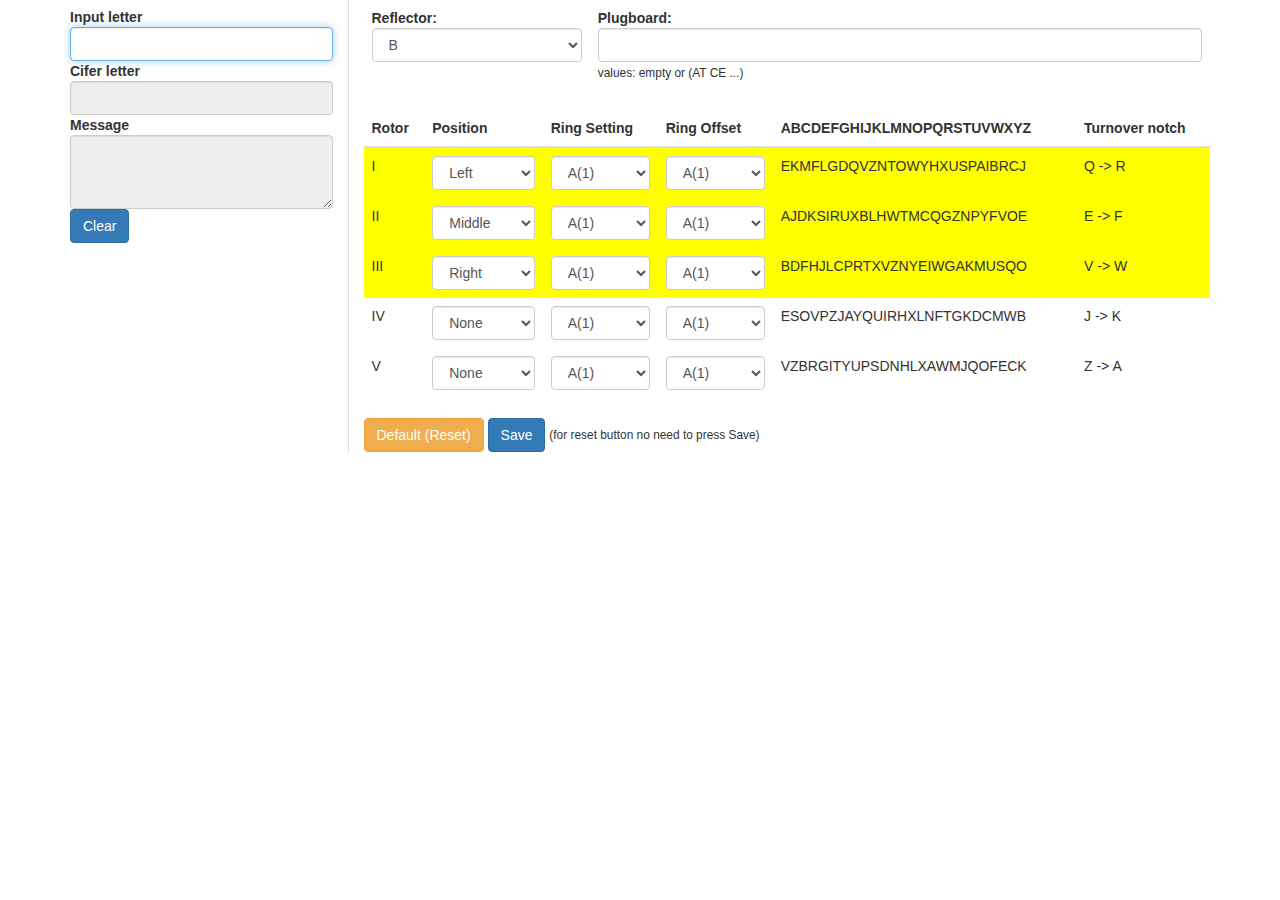
<file: hw1/index.html>
<!-- HW1 Software Security 338057227 Roma Chychkovych -->
<!DOCTYPE html>
<html>
<head>
<meta charset="utf-8"/>
<!--<meta http-equiv="refresh" content="1">-->
	<title>Enigma</title>
	    <link rel="stylesheet" href="css/bootstrap.min.css">
	    <link rel="stylesheet" href="css/jquery-ui.css">
    <link rel="stylesheet" href="css/style.css">
    <script src="js/jquery.min.js" type="text/javascript"></script>
    <script src="js/jquery-ui.js" type="text/javascript"></script>
</head>
<body>

<div class="shadow"></div>
<div class="modal text-center">
      <img src="img/enigma.jpg" class="img-fluid">
      <h3 class="error_text">This error text</h3>
      <button class="btn btn-warning closeModal">Close</button>
</div>

<div class="container">
	<div class="row">

		<div class="col-lg-3">
		<div class="marg"></div>
		<b>Input letter</b>
		 <input class="form-control" id="plainttext">

		 <b>Cifer letter</b>
		 <input disabled="" class="form-control" id="cifertext">

		 <b>Message</b>
		 <textarea readonly="true" class="form-control" id="message" rows="3"></textarea>
		 <button class="clear_btn btn btn-primary">Clear</button>

		 </div>

<div class="col-lg-9" style="border-left: 1px solid #ddd;">

<table class="table">
  <tbody id="putOther">
  	<tr>
  		<td><b>Reflector:</b> <select class="form-control"><option>B</option></select></td>
  		<td><b>Plugboard:</b> <input type="text" class="form-control" autocomplete="on" id="plugboard_setup" placeholder=""> <small>values: empty or (AT CE ...)</small></td>
  	</tr>
  </tbody>
</table> 

<table class="table">
  <thead>
    <tr>
      <th scope="col">Rotor</th>
      <th scope="col">Position</th>
      <th scope="col">Ring Setting</th>
      <th scope="col">Ring Offset</th>
      <th scope="col">ABCDEFGHIJKLMNOPQRSTUVWXYZ</th>
      <th scope="col">Turnover notch</th>
    </tr>
  </thead>
  <tbody id="putRotors">
  		<tr id="r1">
  			<td>I</td>
      <td><select class="form-control r_pos1 locking" id="1"><option value="0">None</option>
      <option value="1">Left</option>
      <option value="2">Middle</option>
      <option value="3">Right</option>
      </select></td>
      <td><select class="form-control r_set1">
      	<option value="1">A(1)</option>
      	<option value="2">B(2)</option>
      	<option value="3">C(3)</option>
      	<option value="4">D(4)</option>
      	<option value="5">E(5)</option>
      	<option value="6">F(6)</option>
      	<option value="7">G(7)</option>
      	<option value="8">H(8)</option>
      	<option value="9">I(9)</option>
      	<option value="10">J(10)</option>
      	<option value="11">K(11)</option>
      	<option value="12">L(12)</option>
      	<option value="13">M(13)</option>
      	<option value="14">N(14)</option>
      	<option value="15">O(15)</option>
      	<option value="16">P(16)</option>
      	<option value="17">Q(17)</option>
      	<option value="18">R(18)</option>
      	<option value="19">S(19)</option>
      	<option value="20">T(20)</option>
      	<option value="21">U(21)</option>
      	<option value="22">V(22)</option>
      	<option value="23">W(23)</option>
      	<option value="24">X(24)</option>
      	<option value="25">Y(25)</option>
      	<option value="26">Z(26)</option>
      </select></td>
      <td><select class="form-control r_off1">
      	<option value="1">A(1)</option>
            <option value="2">B(2)</option>
            <option value="3">C(3)</option>
            <option value="4">D(4)</option>
            <option value="5">E(5)</option>
            <option value="6">F(6)</option>
            <option value="7">G(7)</option>
            <option value="8">H(8)</option>
            <option value="9">I(9)</option>
            <option value="10">J(10)</option>
            <option value="11">K(11)</option>
            <option value="12">L(12)</option>
            <option value="13">M(13)</option>
            <option value="14">N(14)</option>
            <option value="15">O(15)</option>
            <option value="16">P(16)</option>
            <option value="17">Q(17)</option>
            <option value="18">R(18)</option>
            <option value="19">S(19)</option>
            <option value="20">T(20)</option>
            <option value="21">U(21)</option>
            <option value="22">V(22)</option>
            <option value="23">W(23)</option>
            <option value="24">X(24)</option>
            <option value="25">Y(25)</option>
            <option value="26">Z(26)</option>
      </select></td>
      <td>EKMFLGDQVZNTOWYHXUSPAIBRCJ</td>
      <td>Q -> R</td>
  		</tr>

  		<tr id="r2">
  			<td>II</td>
      <td><select class="form-control r_pos2 locking" id="2"><option value="0">None</option>
      <option value="1">Left</option>
      <option value="2">Middle</option>
      <option value="3">Right</option>
      </select></td>
      <td><select class="form-control r_set2">
      	<option value="1">A(1)</option>
            <option value="2">B(2)</option>
            <option value="3">C(3)</option>
            <option value="4">D(4)</option>
            <option value="5">E(5)</option>
            <option value="6">F(6)</option>
            <option value="7">G(7)</option>
            <option value="8">H(8)</option>
            <option value="9">I(9)</option>
            <option value="10">J(10)</option>
            <option value="11">K(11)</option>
            <option value="12">L(12)</option>
            <option value="13">M(13)</option>
            <option value="14">N(14)</option>
            <option value="15">O(15)</option>
            <option value="16">P(16)</option>
            <option value="17">Q(17)</option>
            <option value="18">R(18)</option>
            <option value="19">S(19)</option>
            <option value="20">T(20)</option>
            <option value="21">U(21)</option>
            <option value="22">V(22)</option>
            <option value="23">W(23)</option>
            <option value="24">X(24)</option>
            <option value="25">Y(25)</option>
            <option value="26">Z(26)</option>
      </select></td>
      <td><select class="form-control r_off2">
      	<option value="1">A(1)</option>
            <option value="2">B(2)</option>
            <option value="3">C(3)</option>
            <option value="4">D(4)</option>
            <option value="5">E(5)</option>
            <option value="6">F(6)</option>
            <option value="7">G(7)</option>
            <option value="8">H(8)</option>
            <option value="9">I(9)</option>
            <option value="10">J(10)</option>
            <option value="11">K(11)</option>
            <option value="12">L(12)</option>
            <option value="13">M(13)</option>
            <option value="14">N(14)</option>
            <option value="15">O(15)</option>
            <option value="16">P(16)</option>
            <option value="17">Q(17)</option>
            <option value="18">R(18)</option>
            <option value="19">S(19)</option>
            <option value="20">T(20)</option>
            <option value="21">U(21)</option>
            <option value="22">V(22)</option>
            <option value="23">W(23)</option>
            <option value="24">X(24)</option>
            <option value="25">Y(25)</option>
            <option value="26">Z(26)</option>
      </select></td>
      <td>AJDKSIRUXBLHWTMCQGZNPYFVOE</td>
      <td>E -> F</td>
  		</tr>

  		<tr id="r3">
  			<td>III</td>
      <td><select class="form-control r_pos3 locking" id="3"><option value="0">None</option>
      <option value="1">Left</option>
      <option value="2">Middle</option>
      <option value="3">Right</option>
      </select></td>
      <td><select class="form-control r_set3">
      	<option value="1">A(1)</option>
            <option value="2">B(2)</option>
            <option value="3">C(3)</option>
            <option value="4">D(4)</option>
            <option value="5">E(5)</option>
            <option value="6">F(6)</option>
            <option value="7">G(7)</option>
            <option value="8">H(8)</option>
            <option value="9">I(9)</option>
            <option value="10">J(10)</option>
            <option value="11">K(11)</option>
            <option value="12">L(12)</option>
            <option value="13">M(13)</option>
            <option value="14">N(14)</option>
            <option value="15">O(15)</option>
            <option value="16">P(16)</option>
            <option value="17">Q(17)</option>
            <option value="18">R(18)</option>
            <option value="19">S(19)</option>
            <option value="20">T(20)</option>
            <option value="21">U(21)</option>
            <option value="22">V(22)</option>
            <option value="23">W(23)</option>
            <option value="24">X(24)</option>
            <option value="25">Y(25)</option>
            <option value="26">Z(26)</option>
      </select></td>
      <td><select class="form-control r_off3">
      	<option value="1">A(1)</option>
            <option value="2">B(2)</option>
            <option value="3">C(3)</option>
            <option value="4">D(4)</option>
            <option value="5">E(5)</option>
            <option value="6">F(6)</option>
            <option value="7">G(7)</option>
            <option value="8">H(8)</option>
            <option value="9">I(9)</option>
            <option value="10">J(10)</option>
            <option value="11">K(11)</option>
            <option value="12">L(12)</option>
            <option value="13">M(13)</option>
            <option value="14">N(14)</option>
            <option value="15">O(15)</option>
            <option value="16">P(16)</option>
            <option value="17">Q(17)</option>
            <option value="18">R(18)</option>
            <option value="19">S(19)</option>
            <option value="20">T(20)</option>
            <option value="21">U(21)</option>
            <option value="22">V(22)</option>
            <option value="23">W(23)</option>
            <option value="24">X(24)</option>
            <option value="25">Y(25)</option>
            <option value="26">Z(26)</option>
      </select></td>
      <td>BDFHJLCPRTXVZNYEIWGAKMUSQO</td>
      <td>V -> W</td>
  		</tr>

  		<tr id="r4">
  			<td>IV</td>
      <td><select class="form-control r_pos4 locking" id="4"><option value="0">None</option>
      <option value="1">Left</option>
      <option value="2">Middle</option>
      <option value="3">Right</option>
      </select></td>
      <td><select class="form-control r_set4">
      	<option value="1">A(1)</option>
            <option value="2">B(2)</option>
            <option value="3">C(3)</option>
            <option value="4">D(4)</option>
            <option value="5">E(5)</option>
            <option value="6">F(6)</option>
            <option value="7">G(7)</option>
            <option value="8">H(8)</option>
            <option value="9">I(9)</option>
            <option value="10">J(10)</option>
            <option value="11">K(11)</option>
            <option value="12">L(12)</option>
            <option value="13">M(13)</option>
            <option value="14">N(14)</option>
            <option value="15">O(15)</option>
            <option value="16">P(16)</option>
            <option value="17">Q(17)</option>
            <option value="18">R(18)</option>
            <option value="19">S(19)</option>
            <option value="20">T(20)</option>
            <option value="21">U(21)</option>
            <option value="22">V(22)</option>
            <option value="23">W(23)</option>
            <option value="24">X(24)</option>
            <option value="25">Y(25)</option>
            <option value="26">Z(26)</option>
      </select></td>
      <td><select class="form-control r_off4">
      	<option value="1">A(1)</option>
            <option value="2">B(2)</option>
            <option value="3">C(3)</option>
            <option value="4">D(4)</option>
            <option value="5">E(5)</option>
            <option value="6">F(6)</option>
            <option value="7">G(7)</option>
            <option value="8">H(8)</option>
            <option value="9">I(9)</option>
            <option value="10">J(10)</option>
            <option value="11">K(11)</option>
            <option value="12">L(12)</option>
            <option value="13">M(13)</option>
            <option value="14">N(14)</option>
            <option value="15">O(15)</option>
            <option value="16">P(16)</option>
            <option value="17">Q(17)</option>
            <option value="18">R(18)</option>
            <option value="19">S(19)</option>
            <option value="20">T(20)</option>
            <option value="21">U(21)</option>
            <option value="22">V(22)</option>
            <option value="23">W(23)</option>
            <option value="24">X(24)</option>
            <option value="25">Y(25)</option>
            <option value="26">Z(26)</option>
      </select></td>
      <td>ESOVPZJAYQUIRHXLNFTGKDCMWB</td>
      <td>J -> K</td>
  		</tr>

  		<tr id="r5">
  			<td>V</td>
      <td><select class="form-control r_pos5 locking" id="5"><option value="0">None</option>
      <option value="1">Left</option>
      <option value="2">Middle</option>
      <option value="3">Right</option>
      </select></td>
      <td><select class="form-control r_set5">
      	<option value="1">A(1)</option>
            <option value="2">B(2)</option>
            <option value="3">C(3)</option>
            <option value="4">D(4)</option>
            <option value="5">E(5)</option>
            <option value="6">F(6)</option>
            <option value="7">G(7)</option>
            <option value="8">H(8)</option>
            <option value="9">I(9)</option>
            <option value="10">J(10)</option>
            <option value="11">K(11)</option>
            <option value="12">L(12)</option>
            <option value="13">M(13)</option>
            <option value="14">N(14)</option>
            <option value="15">O(15)</option>
            <option value="16">P(16)</option>
            <option value="17">Q(17)</option>
            <option value="18">R(18)</option>
            <option value="19">S(19)</option>
            <option value="20">T(20)</option>
            <option value="21">U(21)</option>
            <option value="22">V(22)</option>
            <option value="23">W(23)</option>
            <option value="24">X(24)</option>
            <option value="25">Y(25)</option>
            <option value="26">Z(26)</option>
      </select></td>
      <td><select class="form-control r_off5">
      	<option value="1">A(1)</option>
            <option value="2">B(2)</option>
            <option value="3">C(3)</option>
            <option value="4">D(4)</option>
            <option value="5">E(5)</option>
            <option value="6">F(6)</option>
            <option value="7">G(7)</option>
            <option value="8">H(8)</option>
            <option value="9">I(9)</option>
            <option value="10">J(10)</option>
            <option value="11">K(11)</option>
            <option value="12">L(12)</option>
            <option value="13">M(13)</option>
            <option value="14">N(14)</option>
            <option value="15">O(15)</option>
            <option value="16">P(16)</option>
            <option value="17">Q(17)</option>
            <option value="18">R(18)</option>
            <option value="19">S(19)</option>
            <option value="20">T(20)</option>
            <option value="21">U(21)</option>
            <option value="22">V(22)</option>
            <option value="23">W(23)</option>
            <option value="24">X(24)</option>
            <option value="25">Y(25)</option>
            <option value="26">Z(26)</option>
      </select></td>
      <td>VZBRGITYUPSDNHLXAWMJQOFECK</td>
      <td>Z -> A</td>
  		</tr>
  </tbody>
</table> 

	<button class="btn btn-warning" id="reset_m">Default (Reset)</button>
	<button class="btn btn-primary" id="save_m">Save</button> <small> (for reset button no need to press Save)</small> <span class="saved_action">SAVED</span>


		</div> 
	</div>
</div>


<script src="js/enigma_hw.js" type="text/javascript"></script>

</body>
</html>
</file>
<file: hw1/css/style.css>
.offset_enigma {  background: #eee; border: 1px solid #ccc; padding: 5px; text-transform: uppercase;}
.highlight { background: #ffff00; }
.marg { display: block; width: 100%; height: 7px; }
#plainttext, #plugboard_setup { text-transform:  uppercase; }
.saved_action { color: green; font-weight: bold; display: none; }
td, th, tr {border-top: 0px !important; }
.shadow  { display: none; width: 100%; height: 100%; top:0px; 
	left: 0px; position: fixed; background: #000; opacity: 0.5; z-index: 100; }
.modal { display: none; position: fixed; width: 50%; background: #fff; padding: 10px; margin: 100px auto; height: 600px; z-index: 105; border: 3px solid #f0ad4e; }
.error_text {color: red;}
</file>
